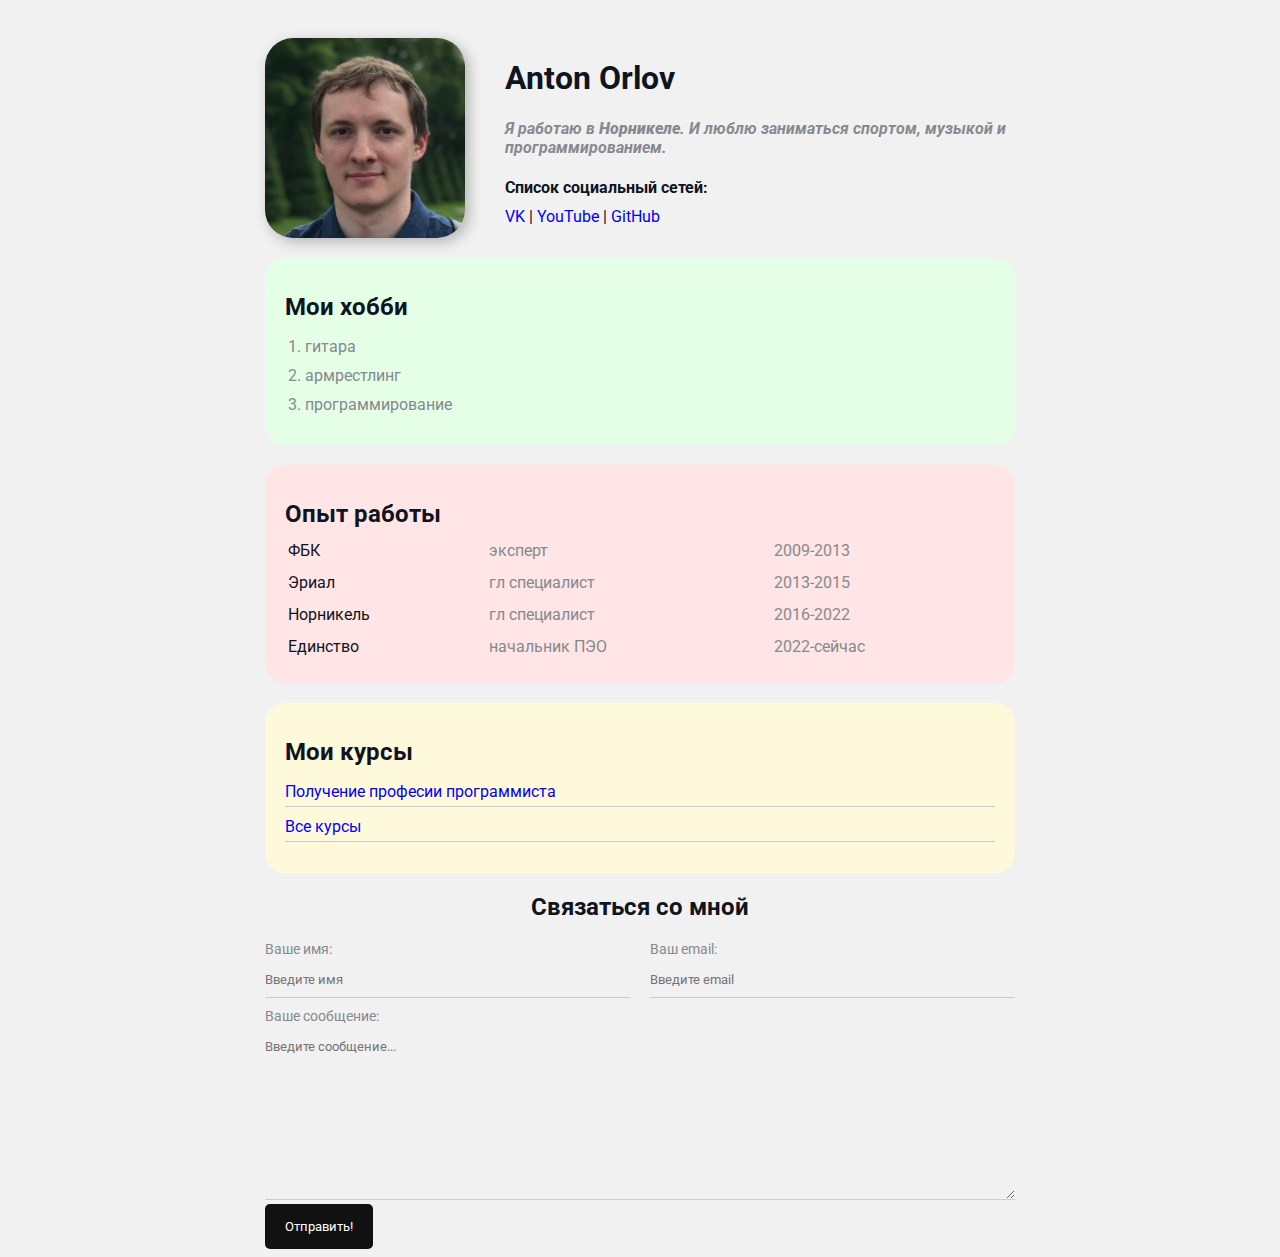
<file: index.html>
<!DOCTYPE html>
<html lang="en">
<head>
    <meta charset="UTF-8">
    <meta http-equiv="X-UA-Compatible" content="IE=edge">
    <meta name="viewport" content="width=device-width, initial-scale=1.0">
    <meta name="keywords" content="orlov, anton, programming, hobby, guitar, armwrestling">
    <meta name="description" content="some information about Anton Orlov work experience and hobbies">
    <title>Anton Orlov</title>
    <link rel="stylesheet" href="styles.css">
</head>
<body>
    <div class="container">
        <div class="info">
            <img src="imgs/Anton Orlov.jpg" alt="Anton Orlov" class="avatar">
            
            <div class="info-text">
                <h1>Anton Orlov</h1>

                <p>Я работаю в <strong>Норникеле</strong>. И люблю заниматься <em>спортом, музыкой и программированием</em>.</p>
                
                <h4>Список социальный сетей:</h4>
                
                <a href="https://vk.com/orlovantn" target="_blank">VK</a>
                |
                <a href="https://www.youtube.com/user/Diabel2i" target="_blank">YouTube</a>
                |
                <a href="https://github.com/AntonGitOrlov" target="_blank">GitHub</a>
            </div>
        </div>

        <div class="card bg-green">
            <h2>Мои хобби</h2>

            <ol class="list">
                <li>гитара</li>
                <li>армрестлинг</li>
                <li>программирование</li>
            </ol>
        </div> 

        <div class="card bg-red">
            <h2>Опыт работы</h2>
            
            <table class="table" width="400">
                <!-- <thead>
                    <tr>
                        <th>Название</th>
                        <th>Должность</th>
                        <th>Год</th>
                    </tr>
                </thead> -->
                <tbody>
                    <tr>
                        <td>ФБК</td>
                        <td>эксперт</td>
                        <td>2009-2013</td>
                    </tr>
                    <tr>
                        <td>Эриал</td>
                        <td>гл специалист</td>
                        <td>2013-2015</td>
                    </tr>
                    <tr>
                        <td>Норникель</td>
                        <td>гл специалист</td>
                        <td>2016-2022</td>
                    </tr>
                    <tr>
                        <td>Единство</td>
                        <td>начальник ПЭО</td>
                        <td>2022-сейчас</td>
                    </tr>
                </tbody>
            </table>
        </div> 

        <div class="card bg-yellow">
            <h2>Мои курсы</h2>
            
            <ul class="link-list ">
                <li>
                    <a href="#">Получение професии программиста</a>
                </li>
                <li>
                    <a href="#">Все курсы</a>
                </li>
            </ul>
        </div>
        
        
        <form action="/" class="form">
            <h2>Связаться со мной</h2>

            <div class="form-row">
                <div class="form-group">
                    <label for="text">Ваше имя:</label>
                    <input type="text" id="text" placeholder="Введите имя">
                </div>
            
                <div class="form-group">
                    <label for="email">Ваш email:</label>
                    <input type="email" id="email" placeholder="Введите email">
                </div>
            </div>    
            
        
            <div class="form-group">
                <label for="message">Ваше сообщение:</label>
                <textarea type="message" id="message" cols="25" rows="10" placeholder="Введите сообщение..."></textarea>
            </div>
            <input type="submit" class="btn" value="Отправить!">
        </form>
    </div>
</body>
</html>
</file>
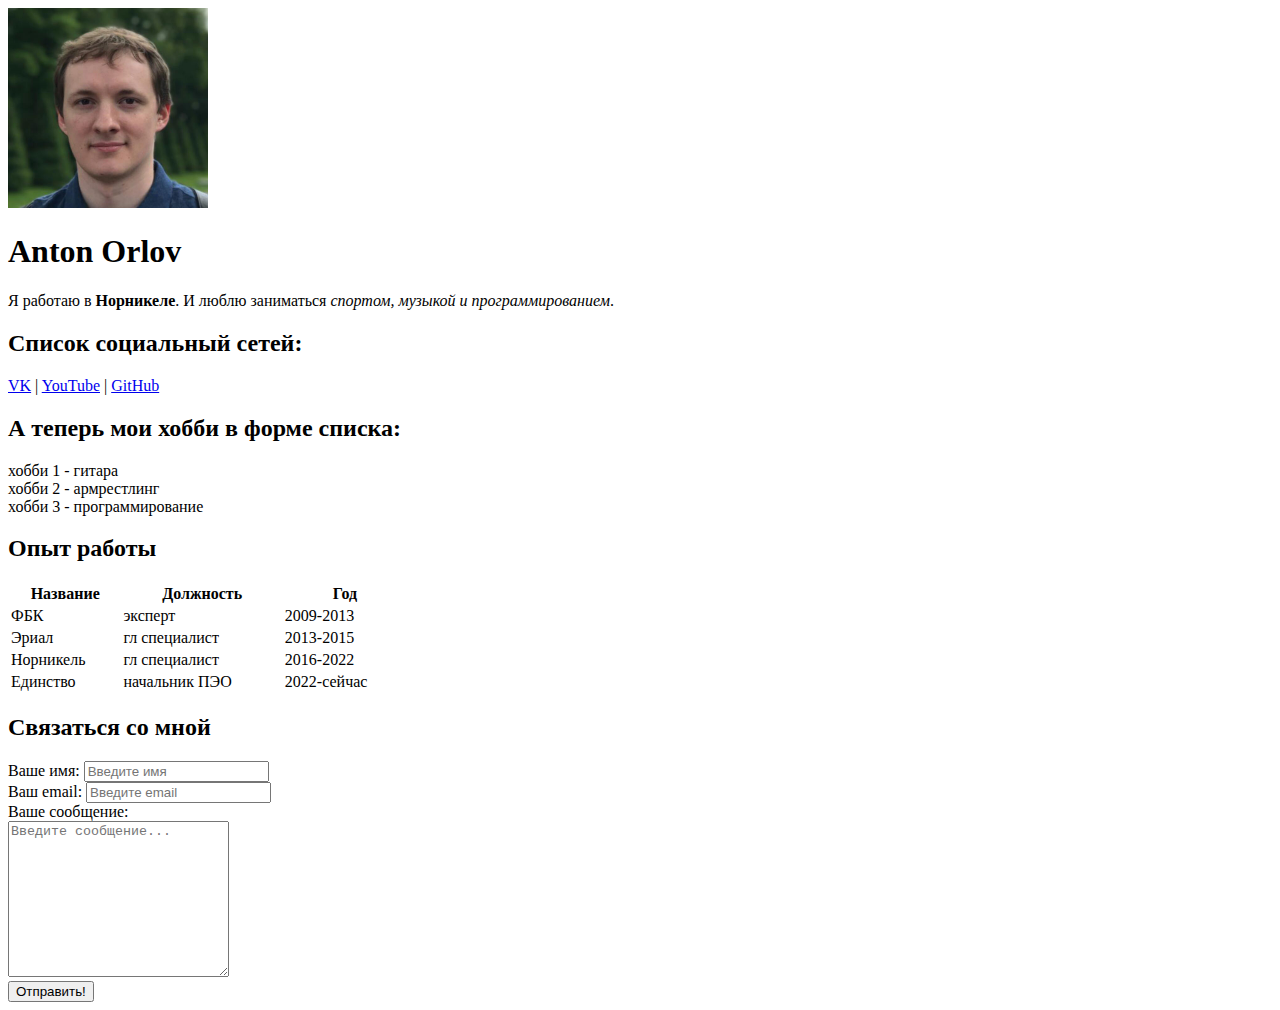
<file: about_me.html>
<!DOCTYPE html>
<html lang="en">
<head>
    <meta charset="UTF-8">
    <meta http-equiv="X-UA-Compatible" content="IE=edge">
    <meta name="viewport" content="width=device-width, initial-scale=1.0">
    <meta name="keywords" content="orlov, anton, programming, hobby, guitar, armwrestling">
    <meta name="description" content="some information about Orlov Anton and his hobbies">
    <title>Anton Orlov</title>
</head>
<body>
    <img src="imgs/Anton Orlov.jpg" alt="Anton Orlov" width="200">
    <h1>Anton Orlov</h1>

    <p>Я работаю в <strong>Норникеле</strong>. И люблю заниматься <em>спортом, музыкой и программированием</em>.</p>
    
    <h2>Список социальный сетей:</h2>
    
    <a href="https://vk.com/orlovantn" target="_blank">VK</a>
    |
    <a href="https://www.youtube.com/user/Diabel2i" target="_blank">YouTube</a>
    |
    <a href="https://github.com/AntonGitOrlov" target="_blank">GitHub</a>

    <h2>А теперь мои хобби в форме списка:</h2>
    <or>
        <li>хобби 1 - гитара</li>
        <li>хобби 2 - армрестлинг</li>
        <li>хобби 3 - программирование</li>
    </or>

    <h2>Опыт работы</h2>
    <table width="400">
        <thead>
            <tr>
                <th>Название</th>
                <th>Должность</th>
                <th>Год</th>
            </tr>
        </thead>
        <tbody>
            <tr>
                <td>ФБК</td>
                <td>эксперт</td>
                <td>2009-2013</td>
            </tr>
            <tr>
                <td>Эриал</td>
                <td>гл специалист</td>
                <td>2013-2015</td>
            </tr>
            <tr>
                <td>Норникель</td>
                <td>гл специалист</td>
                <td>2016-2022</td>
            </tr>
            <tr>
                <td>Единство</td>
                <td>начальник ПЭО</td>
                <td>2022-сейчас</td>
            </tr>
        </tbody>
    </table>
    
    <h2>Связаться со мной</h2>
    <form action="/">
        <div>
            <label for="text">Ваше имя:</label>
            <input type="text" id="text" placeholder="Введите имя">
        </div>
    
        <div>
            <label for="email">Ваш email:</label>
            <input type="email" id="email" placeholder="Введите email">
        </div>
    
        <div>
            <label for="message">Ваше сообщение:</label>
            <br>
            <textarea type="message" id="message" cols="25" rows="10" placeholder="Введите сообщение..."></textarea>
        </div>
        <input type="submit" value="Отправить!">
    </form>
</body>
</html>
</file>
<file: styles.css>
@import url('https://fonts.googleapis.com/css2?family=Roboto:ital,wght@1,300&display=swap');

/* * {
    margin: 0;
    padding: 0;
} */

body{
    font-size: 16px;
    font-family: 'Roboto', sans-serif;
    font-weight: normal;
    color: #0f141e;
    background:  #f1f1f1;
}

.container{
    max-width: 750px; 
    margin: auto;
    padding-top: 30px;
}

.avatar{
    width: 200px;
    border-radius: 28px;
    box-shadow: 4px 4px 14px rgba(0, 0, 0, 0.25); 
}

.info{
    margin-bottom: 20px;
    display: flex;
}

.info-text {
    margin-left: 40px;
}

.info-text p{
    font-style: italic;
    font-weight: bold;
    color: #86898f;
    margin: 0;
}

.info-text h4{
    margin-bottom: 10px;
}

@media (max-width: 650px ) {
    .info {
        display: block;
        text-align: center;
    }
    
}


.card{
    /* border: 1px solid black; */
    border-radius: 20px;
    /* background: white; */
    padding: 15px 20px;
    margin-bottom: 20px; /* хорошая практика вместо использования margin-top */
}

.card h2{
    margin-bottom: 10px;
}

.bg-yellow{
    background: #fff9dc;
}

.bg-red{
    background: #ffe5e5;
}

.bg-green{
    background: #e5ffe7;
}


/* .card, .info .info-text {
    padding: 10px;
} */

a {
    color: blue;
    text-decoration: none;
}

a:hover{
    color: orange;
    text-decoration: underline;
}

a:active{
    color: red;
}

/* a:visited{
    color: violet;
} */

.btn{
    background: #111;
    padding: 15px 20px;
    color: #fff;
    border: none;
    cursor: pointer;
    border-radius: 5px;
    font-family: inherit;
}

.btn:hover{
    opacity: .8;
}

.list{
    padding: 0px 20px; /* не, чот не работает */
}

.list li{
    color: #86898f;
    margin-bottom: 10px;
}

.link-list{
    list-style: none;
    padding: 0;
}

.link-list li{
    margin-bottom: 10px;
    border-bottom: 1px solid #ccc;
    padding-bottom: 5px;
}

.table{
    width: 100%;
}

.table td{
    padding-bottom: 10px;
}

.table td:nth-child(2), 
.table td:nth-child(3){
    color: #86898f;
}

.form h2 {
    text-align: center;
}

.form-row {
    margin-bottom: 10px;
    display: flex; /* сложный дискплей, у которого есть много нюансов; вместо того, что ниже */
}

.form-row .form-group {
    margin-right: 20px;
    width: 50%;
    /* display: inline-block; */
    /* width: calc(50% - 20px); */
}

.form-row .form-group:last-child {
    margin-right: 0px;
}

@media (max-width: 650px) {
    .form-row {
        display: block;
    }

    .form-row .form-group {
        width: 100%;
        margin-right: 0;
        margin-bottom: 10px;
    }

}

.form-group label {
    display: block; /* по умолчания label это inline элемент */
    font-size: 14px;
    color: #86898f;
}

.form-group input, 
.form-group textarea {
    width: 100%;
    box-sizing: border-box;
    border: none;
    background: transparent;
    border-bottom: 1px solid #ccc;
    color: #000;
    padding: 15px 0 10px; /* если не пишем в конце, значит ноль */
    outline: none;
    font-family: inherit;
}
</file>
